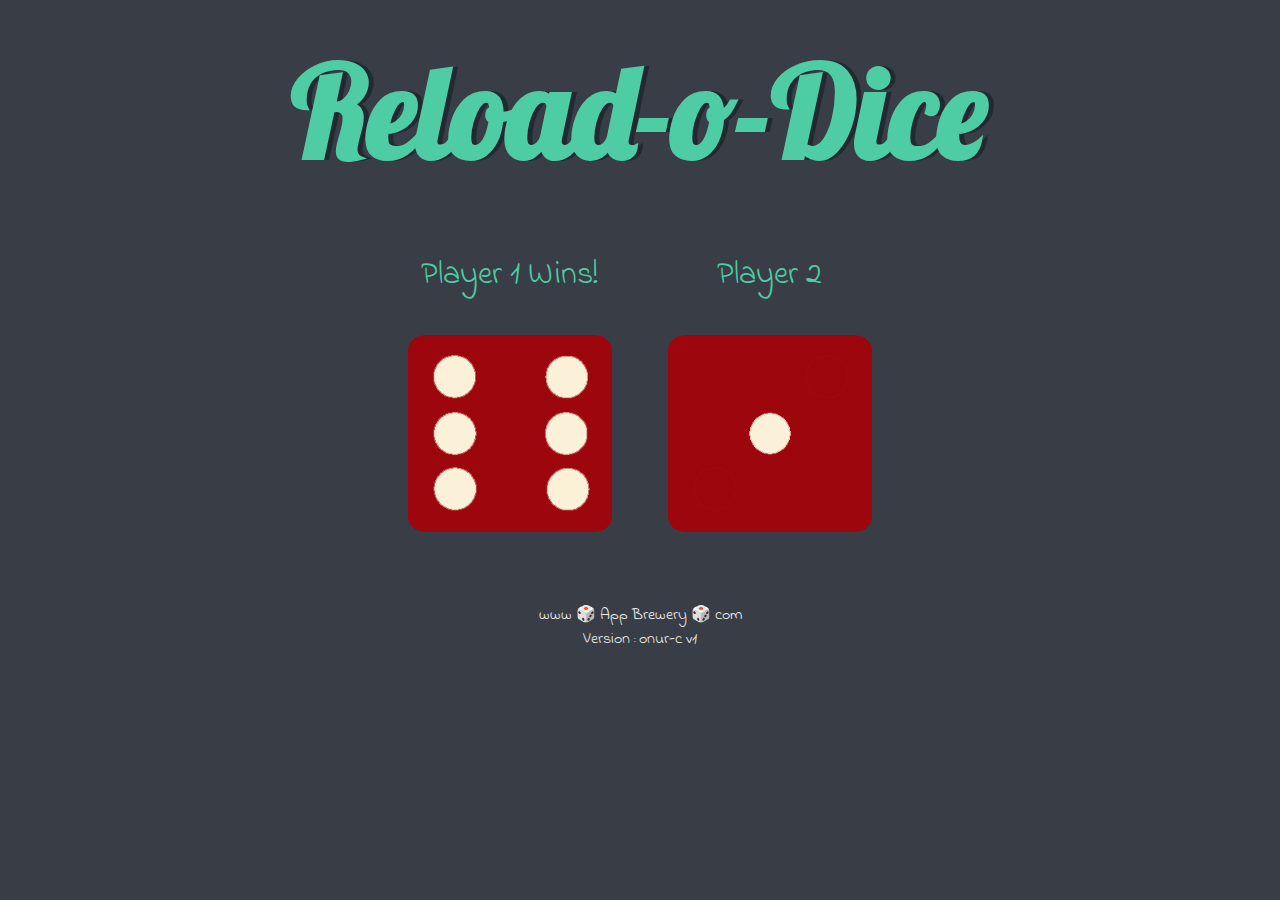
<file: dicee/Dicee Challenge - Starting Files/index.html>
<!DOCTYPE html>
<html lang="en" dir="ltr">
  <head>
    <meta charset="utf-8">
    <title>Dicee</title>
    <link rel="stylesheet" href="styles.css">
    <link href="https://fonts.googleapis.com/css?family=Indie+Flower|Lobster" rel="stylesheet">
    
  </head>
  <body>
    

    <div class="container">
      <h1>Reload-o-Dice</h1>

      <div class="dice">
        <p>Player 1</p>
        <img class="img1" src="images/dice6.png">
      </div>

      <div class="dice">
        <p>Player 2</p>
        <img class="img2" src="images/dice6.png">
      </div>

    </div>

    <script src="index.js"></script>
  </body>

  <footer>
    www 🎲 App Brewery 🎲 com 
    <br>
    Version : onur-c v1
  </footer>
</html>
</file>
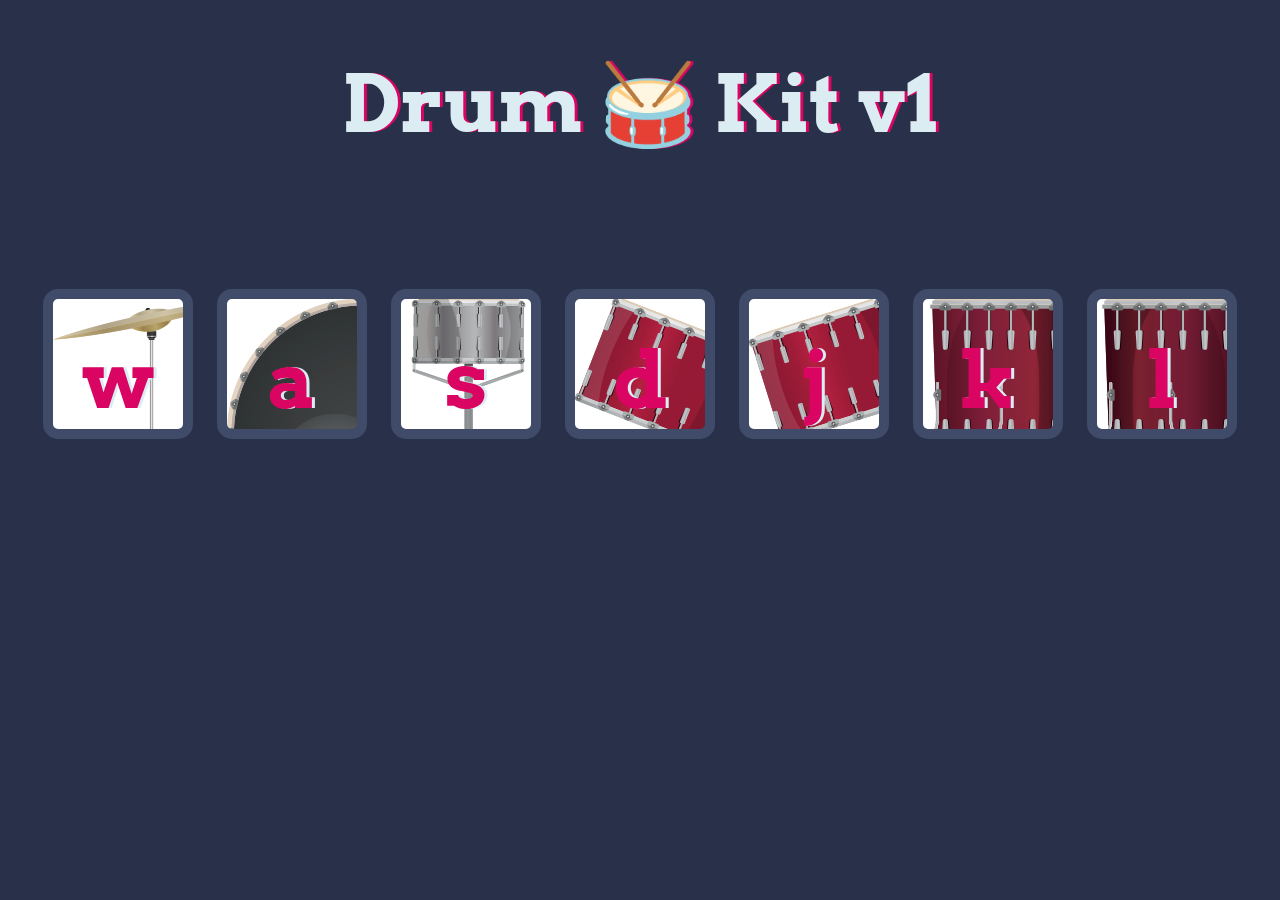
<file: drum-kit/Drum Kit Starting Files/index.html>
<!DOCTYPE html>
<html lang="en" dir="ltr">
  <head>
    <meta charset="utf-8" />
    <title>Drum Kit</title>
    <link rel="stylesheet" href="styles.css" />
    <link
      href="https://fonts.googleapis.com/css?family=Arvo"
      rel="stylesheet"
    />
  </head>

  <body>
    <h1 id="title">Drum 🥁 Kit v1</h1>
    <div tabindex="0" class="set" id="myButtons">
      <button class="w drum">w</button>
      <button class="a drum">a</button>
      <button class="s drum">s</button>
      <button class="d drum">d</button>
      <button class="j drum">j</button>
      <button class="k drum">k</button>
      <button class="l drum">l</button>
    </div>

    <script src="index.js"></script>
    <!-- <footer>Made with ❤️ .</footer> -->
  </body>
</html>
</file>
<file: dicee/Dicee Challenge - Starting Files/styles.css>
.container {
  width: 70%;
  margin: auto;
  text-align: center;
}

.dice {
  text-align: center;
  display: inline-block;

}

body {
  background-color: #393E46;
}

h1 {
  margin: 30px;
  font-family: 'Lobster', cursive;
  text-shadow: 5px 0 #232931;
  font-size: 8rem;
  color: #4ECCA3;
}

p {
  font-size: 2rem;
  color: #4ECCA3;
  font-family: 'Indie Flower', cursive;
}

img {
  width: 80%;
}

footer {
  margin-top: 5%;
  color: #EEEEEE;
  text-align: center;
  font-family: 'Indie Flower', cursive;

}
</file>
<file: drum-kit/Drum Kit Starting Files/styles.css>
body {
  text-align: center;
  background-color: #283149;
}

h1 {
  font-size: 5rem;
  color: #dbedf3;
  font-family: "Arvo", cursive;
  text-shadow: 3px 0 #da0463;
}

footer {
  color: #dbedf3;
  font-family: sans-serif;
}

.w {
  background-image: url("images/crash.png");
}

.a {
  background-image: url("images/kick.png");
}

.s {
  background-image: url("images/snare.png");
}

.d {
  background-image: url("images/tom1.png");
}

.j {
  background-image: url("images/tom2.png");
}

.k {
  background-image: url("images/tom3.png");
}

.l {
  background-image: url("images/tom4.png");
}

.set {
  margin: 10% auto;
}

.game-over {
  background-color: red;
  opacity: 0.8;
}

.pressed {
  box-shadow: 0 3px 4px 0 #dbedf3;
  opacity: 0.5;
}

.red {
  color: red;
}

.drum {
  outline: none;
  border: 10px solid #404b69;
  font-size: 5rem;
  font-family: "Arvo", cursive;
  line-height: 2;
  font-weight: 900;
  color: #da0463;
  text-shadow: 3px 0 #dbedf3;
  border-radius: 15px;
  display: inline-block;
  width: 150px;
  height: 150px;
  text-align: center;
  margin: 10px;
  background-color: white;
}
</file>
